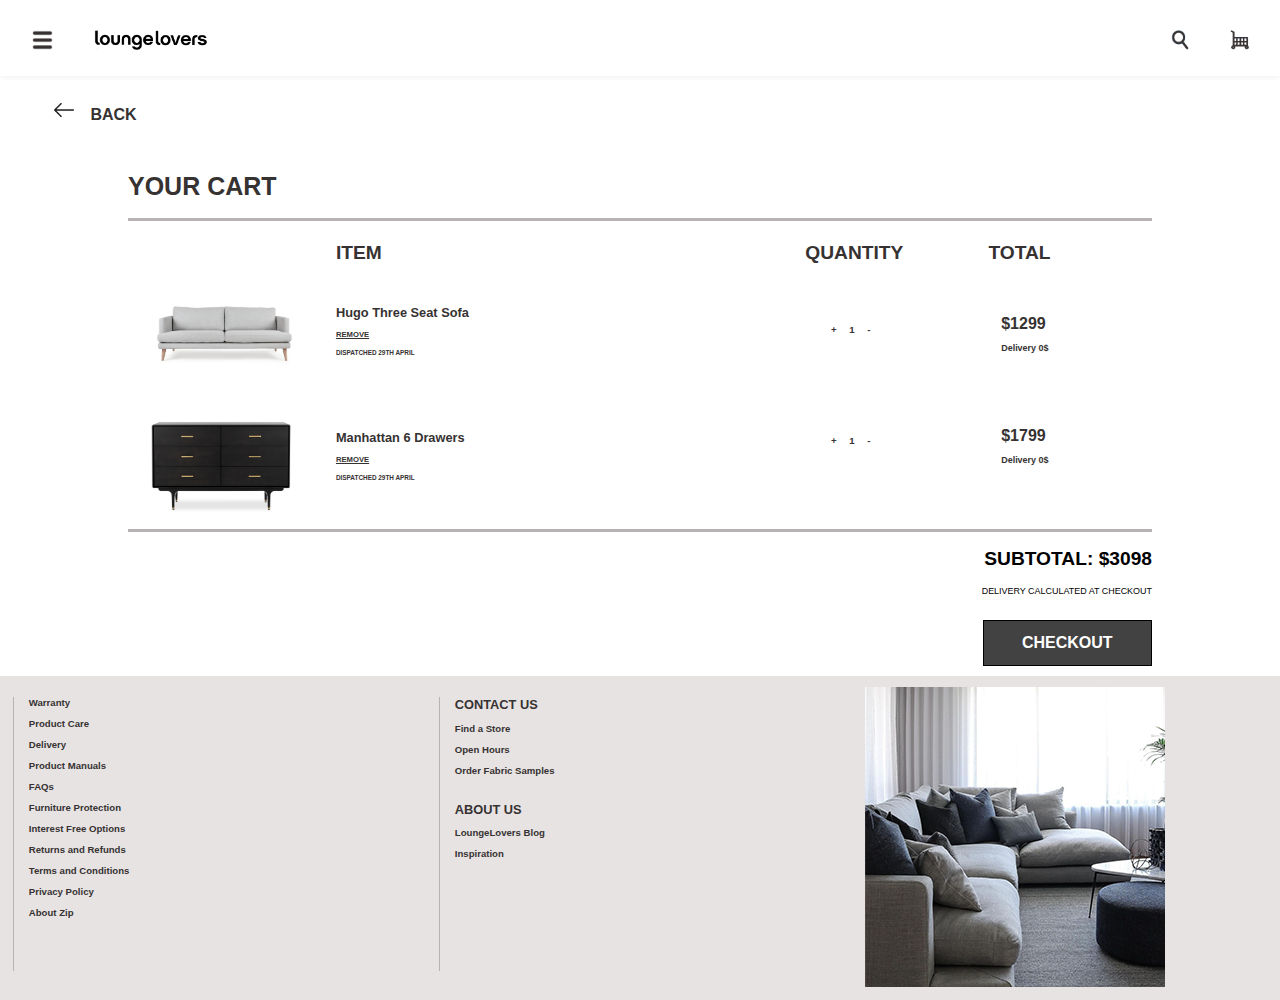
<file: checkout.html>
<!DOCTYPE html>
<html lang="en">
<head>
    <meta charset="UTF-8">
    <meta http-equiv="X-UA-Compatible" content="IE=edge">
    <meta name="viewport" content="width=device-width, initial-scale=1.0">
    <link rel="stylesheet" type="text/css" href="css/bodylayout.css">
    <link rel="stylesheet" type="text/css" href="css/buttons.css">
    <link rel="stylesheet" type="text/css" href="css/fonts.css">
    <link rel="stylesheet" type="text/css" href="css/navbarandfooter.css">
    <link rel="stylesheet" type="text/css" href="css/checkout.css">
    
    <title>loungelovers  checkout</title>
</head>
<body>
        <!--nav bar-->
        <nav class="navbar">
            <div class="navbar-container">
                <div class="hamburger-menu">
                    <button class="btn">
                        <img class= "icon-btn" src="sammy-assets/fixed-hamburger-menu.png" alt="menu">
                    </button>
                
                </div>
                <div class="logo">
                    <a href="index.html">
                    <button class="btn">
                        <img class= "icon-btn" src="Assets/logostraightcropped.png" alt="Lounge Lovers">
                    </button>
                    </a>
                </div>
                <div class = "nav-menu">
                </div>
                <div class="search-icon">
                    <button class="btn" type="submit">
                        <img class= "icon-btn" src="sammy-assets/fixed-search-icon.png" alt="search">
                    </button>
                </div>
                <div class="cart-icon" data-value="0">
                    <button class="btn cart-button">
                        <a href="checkout.html">
                        <img class="icon-btn" src="sammy-assets/fixed-cart-icon.png" alt="cart"></a>
                    </button>
                </div>
            </div>
        </nav>
    
<!-- previous page button -->
        <div class = "prev-page-btn">
            <button class="btn return-btn">
                <a href="product-list.html"> 
                    <img class= "icon-btn" src="Assets/arrow-icon.png" alt="arrow button">
                </a>
            </button>
            <button class = "btn bold text-btn back-page">
                <a href="product-list.html"> 
                    BACK
                </a>
            </button>
        </div>

        
  <!-- checkout header -->
  <div class="checkout-header">
    <h1 class="checkout-header-text">YOUR CART</h2>
    </div>

<!--cart-->
    <section class="cart-overview"> 
        <div class="cart-items-container">
                <div class="cart-images">
                    <img src="sammy-assets/productpage-hugo.png" alt="hugo-couch" class="hugo-img">
                    <img src ="sammy-assets/productpage-manhattanblack.png" alt="manhattandrawersblk" class="manhattan-img">
                </div>

                <div class="cart-text">
                    
                    <ul title="ITEM" class="cart-ul-1">
                        <h2 class="cart-header">ITEM</h2>
                        <li class="checkout-product-info">Hugo Three Seat Sofa</li>
                        <li class="remove-btn">REMOVE</li>
                        <li class="dispatch-text">DISPATCHED 29TH APRIL</li>
                        <li class="checkout-product-info manhattan manhattan-title">Manhattan 6 Drawers</li>
                        <li class="remove-btn">REMOVE</li>
                        <li class="dispatch-text">DISPATCHED 29TH APRIL</li>
                    </ul>
             
                    
                    <ul title="QUANTITY" class="cart-ul-2">
                        <h2 class="cart-header" >QUANTITY</h2>
                        <li class="checkout-product-quantity1">+ 1 -</li>
                        <li class="checkout-product-quantity2">+ 1 -</li>
                    </ul>
        
                    <ul title="TOTAL" class="cart-ul-3">
                        <h2 class="cart-header">TOTAL</h2>
                        <li class="checkout-product-price1">$1299</li>
                        <li class="checkout-delivery-price1">Delivery 0$</li>
                        <li class="checkout-product-price2">$1799</li>
                        <li class="checkout-delivery-price2">Delivery 0$</li>
                    </ul>
                </div>
        </div>
    </section>

<!--checkout total-->

    <section>
        <div class="checkout-total-container">
            <h2 class="checkout-subtotal-text">SUBTOTAL: $3098</h2>
            <h4 class="checkout-deliv-calc">DELIVERY CALCULATED AT CHECKOUT</h4>
            
<!--checkout button-->            

            <div class="button-container-checkout">
                <a href="checkout2.html"> <button class="checkout-button">CHECKOUT</button></a>
            </div>
        </div>
    </section>



       <!-- footer -->    
       <div class="footer">
        <div class="footer-container">
                <ul>
                    <li>Warranty</li>
                    <li>Product Care</li>
                    <li>Delivery</li>
                    <li>Product Manuals</li>
                    <li>FAQs</li>
                    <li>Furniture Protection</li>
                    <li>Interest Free Options</li>
                    <li>Returns and Refunds</li>
                    <li>Terms and Conditions</li>
                    <li>Privacy Policy</li>
                    <li>About Zip</li>
                </ul>
            

            <ul title="CONTACT US">
                <h2 class="footer-header">CONTACT US</h2>
                <li>Find a Store</li>
                <li>Open Hours</li>
                <li>Order Fabric Samples</li>
                
                <h2 class="footer-header2">ABOUT US</h2>
                <li>LoungeLovers Blog</li>
                <li>Inspiration</li>
            </ul>
            
            <div class="footer-banner-container">
            <img src="sammy-assets/footer-banner.png">
            </div>

            
            </div>
        </div>
</body>
</html>
</file>
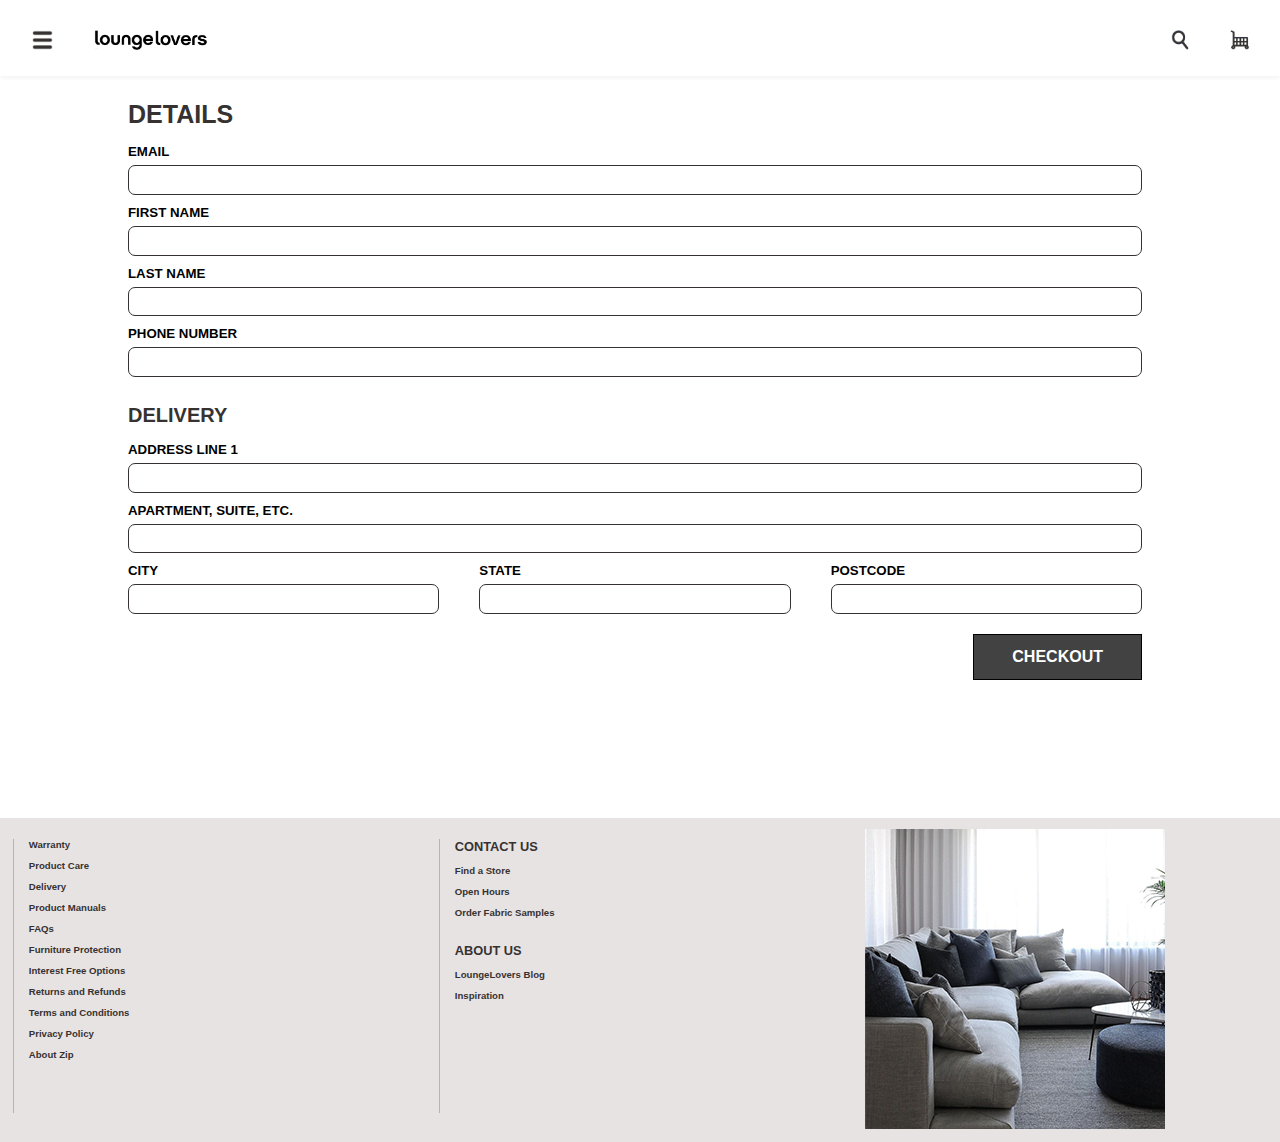
<file: checkout2.html>
<!DOCTYPE html>
<html lang="en">
<head>
    <meta charset="UTF-8">
    <meta http-equiv="X-UA-Compatible" content="IE=edge">
    <meta name="viewport" content="width=device-width, initial-scale=1.0">
    <link rel="stylesheet" type="text/css" href="css/bodylayout.css">
    <link rel="stylesheet" type="text/css" href="css/buttons.css">
    <link rel="stylesheet" type="text/css" href="css/fonts.css">
    <link rel="stylesheet" type="text/css" href="css/navbarandfooter.css">
    <link rel="stylesheet" type="text/css" href="css/checkout2.css">
   
    <title>loungelovers checkout 2</title>
</head>

<body>
    <!--nav bar-->
    <nav class="navbar">
        <div class="navbar-container">
            <div class="hamburger-menu">
                <button class="btn">
                    <img class= "icon-btn" src="sammy-assets/fixed-hamburger-menu.png" alt="menu">
                </button>
            
            </div>
            <div class="logo">
                <a href="index.html">
                <button class="btn">
                    <img class= "icon-btn" src="Assets/logostraightcropped.png" alt="Lounge Lovers">
                </button>
                </a>
            </div>
            <div class = "nav-menu">
            </div>
            <div class="search-icon">
                <button class="btn" type="submit">
                    <img class= "icon-btn" src="sammy-assets/fixed-search-icon.png" alt="search">
                </button>
            </div>
            <div class="cart-icon" data-value="0">
                <button class="btn cart-button">
                    <a href="checkout.html">
                    <img class="icon-btn" src="sammy-assets/fixed-cart-icon.png" alt="cart"></a>
                </button>
            </div>
        </div>
    </nav>

        <!--checkout input bars-->
        <div class="checkout-input-container1">
            
            <h1 class="checkout-header-text details-text">DETAILS</h1>
            <form class="checkout2-container" id="checkout2-form">
                <div class="email">
                    <h5 class="checkout2-text">EMAIL</h5>
                    <input type="text" id="email">
                </div>

                <div class="first-name">
                    <h5 class="checkout2-text">FIRST NAME</h5>
                    <input type="text" id="first-name">
                </div>

                <div class="last-name">
                    <h5 class="checkout2-text">LAST NAME</h5>
                    <input type="text" id="last-name">
                </div>

                <div class="phone">
                    <h5 class="checkout2-text">PHONE NUMBER</h5>
                    <input type="text" id="phone">
                </div>


                <h2 class="checkout-header-text2">DELIVERY</h1>
                
                <div class="address">
                    <h5 class="checkout2-text">ADDRESS LINE 1</h5>
                    <input type="text" id="address">
                </div>

                <div class="apartment">
                    <h5 class="checkout2-text">APARTMENT, SUITE, ETC.</h5>
                    <input type="text" id="apartment">
                </div>
            
            <!--city state and postcode input bars-->
              <div class="final-three-container">
                <div class="city">
                    <h5 class="checkout2-text">CITY</h5>
                    <input type="text" id="city">
                </div>

                <div class="state">
                    <h5 class="checkout2-text">STATE</h5>
                    <input type="text" id="state">
                </div>

                <div class="postcode">
                    <h5 class="checkout2-text">POSTCODE</h5>
                    <input type="text" id="postcode">
                </div>
            </div>

            </form>

            <!--checkout button-->
            <div class="checkout2-submit-btn">
                <a href="checkout3.html"> <button class="checkout-button">CHECKOUT</button></a>
            </div>
        </div>



</body>









    <div class="footer">
        <div class="footer-container">
                <ul>
                    <li>Warranty</li>
                    <li>Product Care</li>
                    <li>Delivery</li>
                    <li>Product Manuals</li>
                    <li>FAQs</li>
                    <li>Furniture Protection</li>
                    <li>Interest Free Options</li>
                    <li>Returns and Refunds</li>
                    <li>Terms and Conditions</li>
                    <li>Privacy Policy</li>
                    <li>About Zip</li>
                </ul>
            

            <ul title="CONTACT US">
                <h2 class="footer-header">CONTACT US</h2>
                <li>Find a Store</li>
                <li>Open Hours</li>
                <li>Order Fabric Samples</li>
                
                <h2 class="footer-header2">ABOUT US</h2>
                <li>LoungeLovers Blog</li>
                <li>Inspiration</li>
            </ul>
            
            <div class="footer-banner-container">
            <img src="sammy-assets/footer-banner.png">
            </div>

            
        </div>
        </div>
</file>
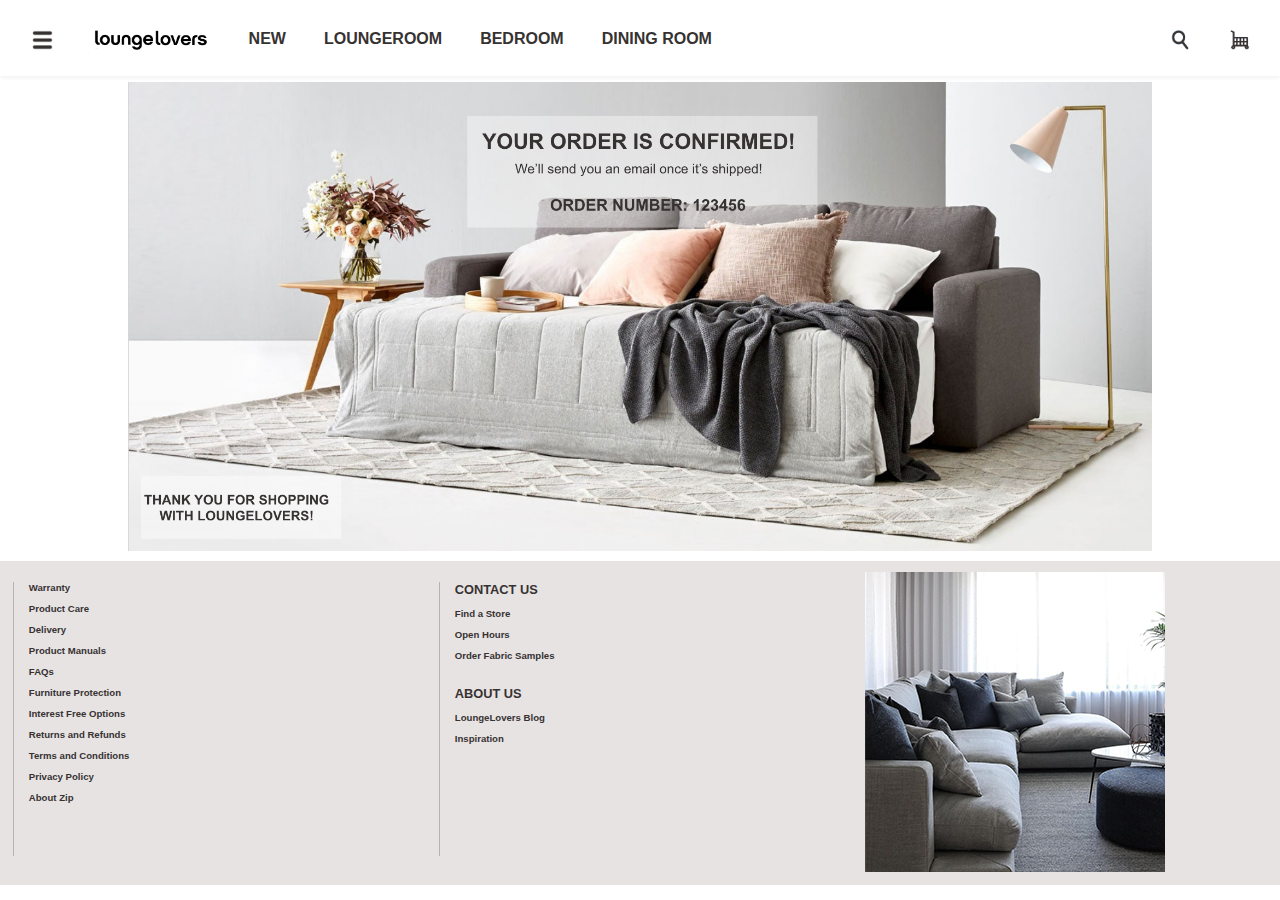
<file: checkout4.html>
<!DOCTYPE html>
<html lang="en">
<head>
    <meta charset="UTF-8">
    <meta http-equiv="X-UA-Compatible" content="IE=edge">
    <meta name="viewport" content="width=device-width, initial-scale=1.0">
    <link rel="stylesheet" type="text/css" href="css/bodylayout.css">
    <link rel="stylesheet" type="text/css" href="css/buttons.css">
    <link rel="stylesheet" type="text/css" href="css/fonts.css">
    <link rel="stylesheet" type="text/css" href="css/navbarandfooter.css">
    <link rel="stylesheet" type="text/css" href="css/checkout4.css">
    
   
    <title>loungelovers product list</title>
</head>
<body>
        <!--nav bar-->
        <nav class="navbar">
            <div class="navbar-container">
                <div class="hamburger-menu">
                    <button class="btn">
                        <img class= "icon-btn" src="sammy-assets/fixed-hamburger-menu.png" alt="menu">
                    </button>
            
                </div>
                <div class="logo">
                    <a href="index.html">
                    <button class="btn">
                        <img class= "icon-btn" src="Assets/logostraightcropped.png" alt="Lounge Lovers">
                    </button>
                    </a>
                </div>
                <div class = "nav-menu">
                    <div>
                        <a href="product-list.html">
                        <button class="btn nav-button bold text-btn" alt="NEW">
                            NEW
                        </button>
                    </a>
                    </div>
                    <div>
                        <button class="btn nav-button bold text-btn" alt="loungeroom">
                            LOUNGEROOM
                        </button>
                    </div>
                    <div>
                        <button class="btn nav-button bold text-btn" alt="bedroom">
                            BEDROOM
                        </button>
                    </div>
                    <div>
                        <button class="btn nav-button bold text-btn" alt="dining room">
                            DINING ROOM
                        </button>
                    </div>
                </div>
                <div class="search-icon">
                    <button class="btn" type="submit">
                        <img class= "icon-btn" src="sammy-assets/fixed-search-icon.png" alt="search">
                    </button>
                </div>
                <div class="cart-icon" data-value="0">
                    <button class="btn cart-button">
                        <a href="checkout.html"> 
                            <img class="icon-btn" src="sammy-assets/fixed-cart-icon.png" alt="cart">
                        </a>
                    </button>
                </div>
            </div>
        </nav>
    

<div class="main-product-list-page">

    <!-- checkout banner-->
    
    <div class="checkout-banner">
        <img class="checkout-banner"
        srcset="sammy-assets/checkout-banner-mobile.png 600w,
        sammy-assets/checkout-banner-complete.png 800w"
        sizes="(max-width: 600px) 480px, 800px"
        src="sammy-assets/checkout-banner-complete.png"
        alt="productlistbanner"> 
    </div>
    
<!--footer-->
    <div class="footer">
        <div class="footer-container">
                <ul>
                    <li>Warranty</li>
                    <li>Product Care</li>
                    <li>Delivery</li>
                    <li>Product Manuals</li>
                    <li>FAQs</li>
                    <li>Furniture Protection</li>
                    <li>Interest Free Options</li>
                    <li>Returns and Refunds</li>
                    <li>Terms and Conditions</li>
                    <li>Privacy Policy</li>
                    <li>About Zip</li>
                </ul>
            

            <ul title="CONTACT US">
                <h2 class="footer-header">CONTACT US</h2>
                <li>Find a Store</li>
                <li>Open Hours</li>
                <li>Order Fabric Samples</li>
                
                <h2 class="footer-header2">ABOUT US</h2>
                <li>LoungeLovers Blog</li>
                <li>Inspiration</li>
            </ul>
            
            <div class="footer-banner-container">
            <img src="sammy-assets/footer-banner.png">
            </div>

            
        </div>
        </div>
    </body>
    </html>
</file>
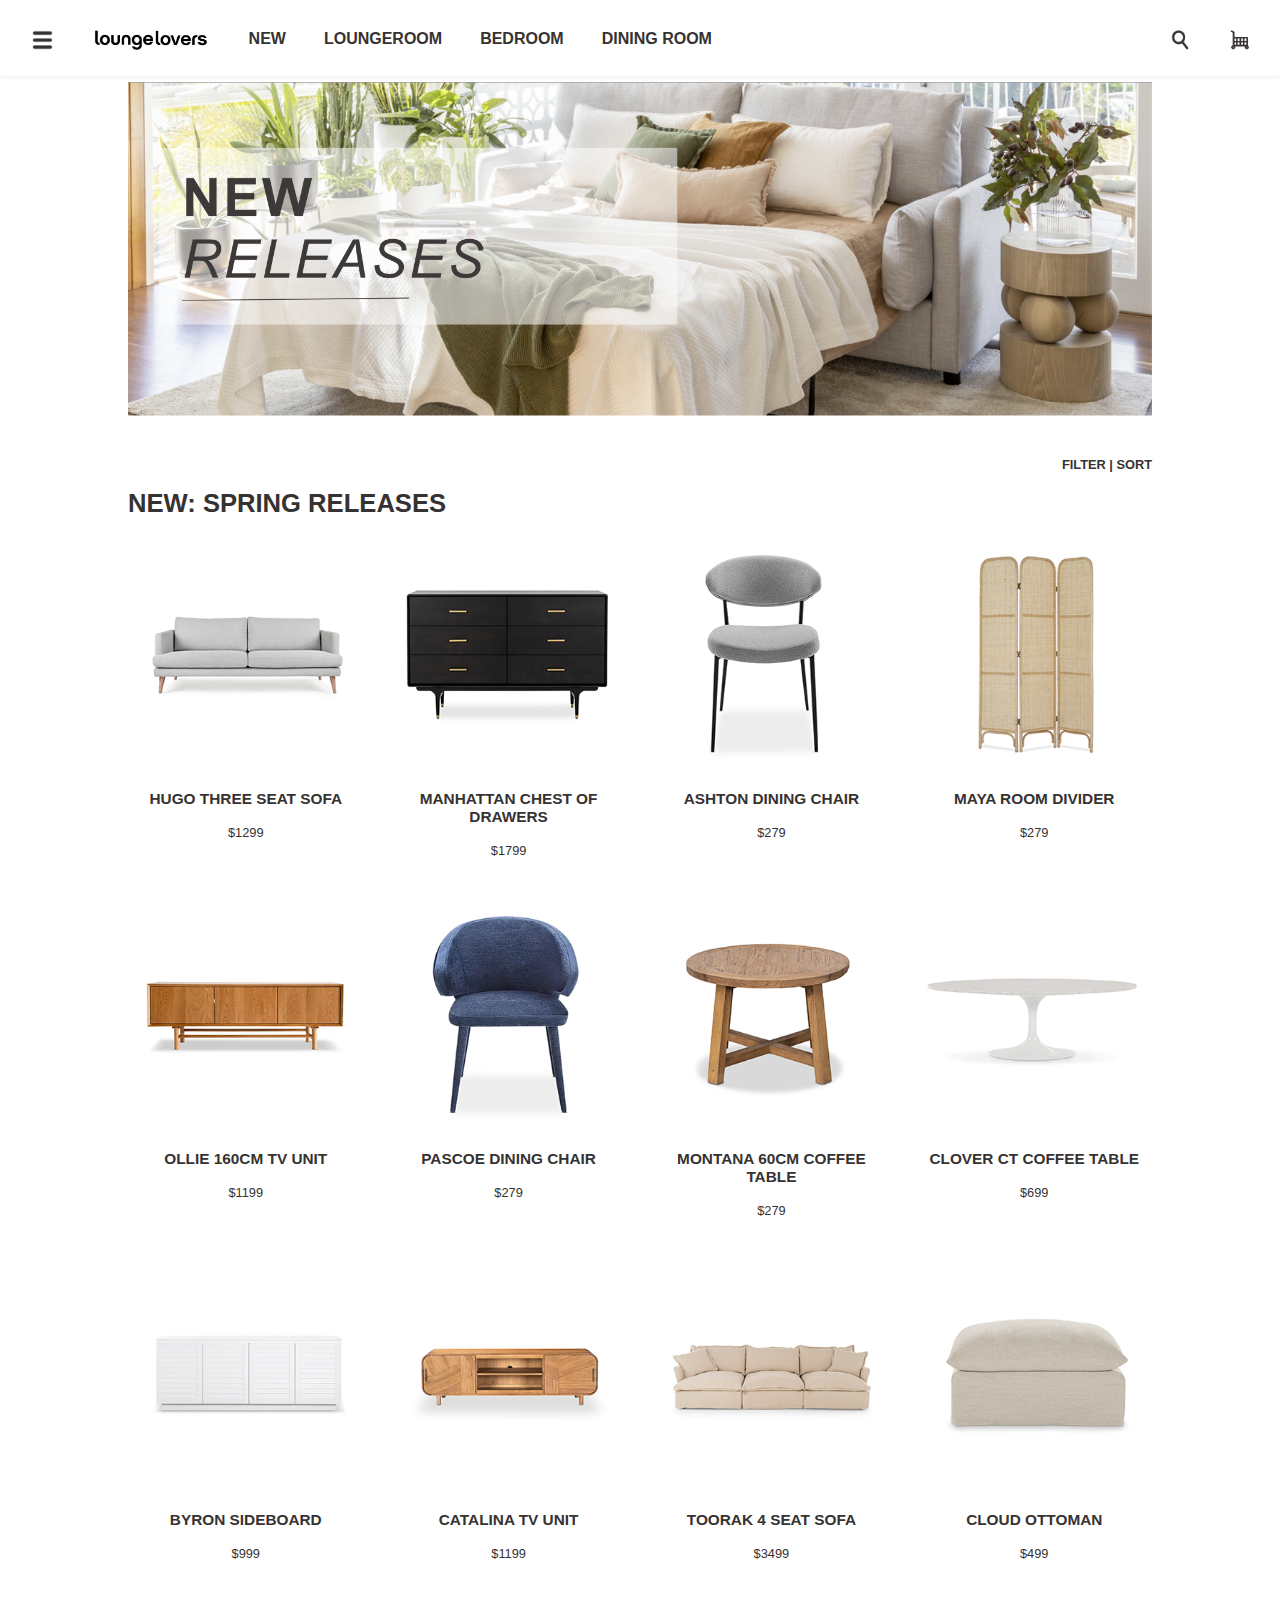
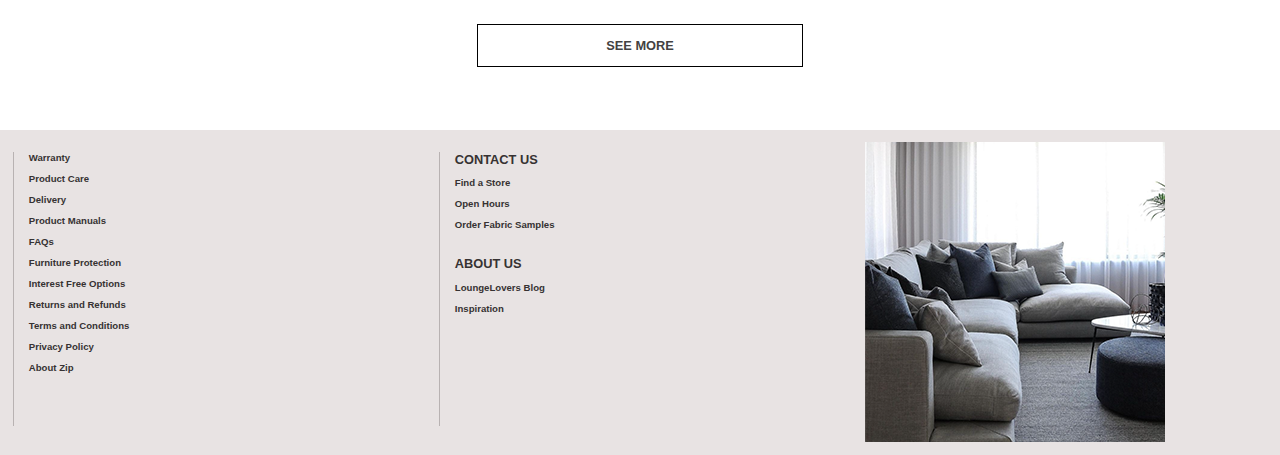
<file: product-list.html>
<!DOCTYPE html>
<html lang="en">
<head>
    <meta charset="UTF-8">
    <meta http-equiv="X-UA-Compatible" content="IE=edge">
    <meta name="viewport" content="width=device-width, initial-scale=1.0">
    <link rel="stylesheet" type="text/css" href="css/bodylayout.css">
    <link rel="stylesheet" type="text/css" href="css/buttons.css">
    <link rel="stylesheet" type="text/css" href="css/fonts.css">
    <link rel="stylesheet" type="text/css" href="css/navbarandfooter.css">
    <link rel="stylesheet" type="text/css" href="css/product-list.css">
    
   
    <title>loungelovers product list</title>
</head>
<body>
        <!--nav bar-->
        <nav class="navbar">
            <div class="navbar-container">
                <div class="hamburger-menu">
                    <button class="btn">
                        <img class= "icon-btn" src="sammy-assets/fixed-hamburger-menu.png" alt="menu">
                    </button>
                </div>

                <div class="logo">
                    <a href="index.html">
                    <button class="btn">
                        <img class= "icon-btn" src="Assets/logostraightcropped.png" alt="Lounge Lovers">
                    </button>
                    </a>
                </div>
                <div class = "nav-menu">
                    <div>
                        <a href="product-list.html">
                        <button class="btn nav-button bold text-btn" alt="NEW">
                            NEW
                        </button>
                    </a>
                    </div>
                    <div>
                        <button class="btn nav-button bold text-btn" alt="loungeroom">
                            LOUNGEROOM
                        </button>
                    </div>
                    <div>
                        <button class="btn nav-button bold text-btn" alt="bedroom">
                            BEDROOM
                        </button>
                    </div>
                    <div>
                        <button class="btn nav-button bold text-btn" alt="dining room">
                            DINING ROOM
                        </button>
                    </div>
                </div>
                <div class="search-icon">
                    <button class="btn" type="submit">
                        <img class= "icon-btn" src="sammy-assets/fixed-search-icon.png" alt="search">
                    </button>
                </div>
                <div class="cart-icon" data-value="0">
                    <button class="btn cart-button">
                        <a href="checkout.html"> 
                            <img class="icon-btn" src="sammy-assets/fixed-cart-icon.png" alt="cart">
                        </a>
                    </button>
                </div>
            </div>
        </nav>
    
<div class="main-product-list-page">

    <!-- product list banner-->
    <div class="product-list-banner">
        <img class="product-list-banner"
        srcset="sammy-assets/product-list-banner-with-text-mobile.png 600w,
        sammy-assets/product-list-banner-with-text.png 800w"
        sizes="(max-width: 600px) 480px, 800px"
        src="sammy-assets/newreleases-banner.png"
        alt="productlistbanner"> 
    </div>
  <!--product list header -->
    <div class="product-list-header">
        <h2 class="sort-filter">FILTER | SORT</h2>
        <h1 class="product-list-header-text">NEW: SPRING RELEASES</h1>
        
    </div>


    <!-- product list, all individual products-->
<div class="product-list">
    
    
    <div class="product-list-products">
        <a href="product-page.html">
            <div class="product-list-item"> 
                <div class="product-list-image">
                    <img src="sammy-assets/productlist-hugo.png" alt="product1">
                </div>

                <div class="product-info">
                    <h3 class="product-title" class="product-title">HUGO THREE SEAT SOFA</h3>
                    <h4 class="product-list-price">$1299</h4>
                </div>
            </div> 
        </a>
    </div>                                                                              
    
        
    <div class="product-list-products">
        <a href="product-page2.html">
            <div class="product-list-item"> 
                <div class="product-list-image">
            <img src="sammy-assets/productlist-manhattan.png" alt="product2">
                </div>

                <div class="product-info">
                    <h3 class="product-title" class="product-title">MANHATTAN CHEST OF DRAWERS</h3>
                    <h4 class="product-list-price">$1799</h4>
                </div>
            </div> 
        </a>
    </div>   
    
    <div class="product-list-products">
        <a href="product-page.html">
            <div class="product-list-item"> 
                <div class="product-list-image">
                    <img src="sammy-assets/productlist-ashton.png" alt="product3">
                </div>

                <div class="product-info">
                    <h3 class="product-title" class="product-title">ASHTON DINING CHAIR</h3>
                    <h4 class="product-list-price">$279</h4>
                </div>
            </div> 
        </a>
    </div>   

    <div class="product-list-products">
        <a href="product-page.html">
            <div class="product-list-item"> 
                <div class="product-list-image">
                    <img src="sammy-assets/productlist-maya.png" alt="product4">
                </div>

                <div class="product-info">
                    <h3 class="product-title" class="product-title">MAYA ROOM DIVIDER</h3>

                    <h4 class="product-list-price">$279</h4>
                </div>
            </div>
        </a>   
    </div>  

    <div class="product-list-products">
        <a href="product-page.html">
            <div class="product-list-item"> 
                <div class="product-list-image">
                    <img src="sammy-assets/productlist-ollie.png" alt="product5">
                </div>

                <div class="product-info">
                    <h3 class="product-title" class="product-title">OLLIE 160CM TV UNIT</h3>
                    <h4 class="product-list-price">$1199</h4>
                </div>
            </div>
        </a>   
    </div>  

    <div class="product-list-products">
        <a href="product-page.html">
            <div class="product-list-item">    
                <div class="product-list-image"> 
                    <img src="sammy-assets/productlist-pascoe.png" alt="product6">
                </div> 

                <div class="product-info">
                    <h3 class="product-title" class="product-title"> PASCOE DINING CHAIR</h3>
                    <h4 class="product-list-price">$279</h4>
                </div>
            </div> 
        </a>
    </div>


    <div class="product-list-products">
        <a href="product-page.html">
            <div class="product-list-item">    
                <div class="product-list-image"> 
                    <img src="sammy-assets/productlist-montana.png" alt="product7">
                </div> 

                <div class="product-info">
                    <h3 class="product-title"> MONTANA 60CM COFFEE TABLE</h3>
                    <h4 class="product-list-price">$279</h4>
                </div>
            </div> 
        </a>
    </div>


    <div class="product-list-products">
        <a href="product-page.html">
            <div class="product-list-item">    
                <div class="product-list-image"> 
                    <img src="sammy-assets/productlist-clover.png" alt="product8">
                </div> 

                <div class="product-info">
                    <h3 class="product-title"> CLOVER CT COFFEE TABLE</h3>
                    <h4 class="product-list-price">$699</h4>
                </div>
            </div> 
        </a>
    </div>


    <div class="product-list-products">
        <a href="product-page.html">
            <div class="product-list-item">    
                <div class="product-list-image"> 
                    <img src="sammy-assets/productlist-byron.png" alt="product9">
                </div> 

                <div class="product-info">
                    <h3 class="product-title"> BYRON SIDEBOARD </h3>
                    <h4 class="product-list-price">$999</h4>
                </div>
            </div> 
        </a>
    </div>

    <div class="product-list-products">
        <a href="product-page.html">
            <div class="product-list-item">    
                <div class="product-list-image"> 
                    <img src="sammy-assets/productlist-catalina.png" alt="product10">
                </div> 

                <div class="product-info">
                    <h3 class="product-title"> CATALINA TV UNIT</h3>
                    <h4 class="product-list-price">$1199</h4>
                </div>
            </div> 
        </a>
    </div>

    <div class="product-list-products">
        <a href="product-page.html">
            <div class="product-list-item">    
                <div class="product-list-image"> 
                    <img src="sammy-assets/productlist-toorak.png" alt="product11">
                </div> 

                <div class="product-info">
                    <h3 class="product-title"> TOORAK 4 SEAT SOFA</h3>
                    <h4 class="product-list-price">$3499</h4>
                </div>
            </div> 
        </a>
    </div>

    <div class="product-list-products">
        <a href="product-page.html">
            <div class="product-list-item">    
                <div class="product-list-image"> 
                    <img src="sammy-assets/productlist-cloud.png" alt="product12">
                </div> 

                <div class="product-info">
                    <h3 class="product-title"> CLOUD OTTOMAN</h3>
                    <h4 class="product-list-price">$499</h4>
                </div>
            </div> 
        </a>
    </div>

</div>

    <!--see more button-->
        <div class="button-container">
             <button class="button-main"> SEE MORE </button>
        </div>    

    
        <!-- footer -->    
        <div class="footer">
            <div class="footer-container">
                    <ul>
                        <li>Warranty</li>
                        <li>Product Care</li>
                        <li>Delivery</li>
                        <li>Product Manuals</li>
                        <li>FAQs</li>
                        <li>Furniture Protection</li>
                        <li>Interest Free Options</li>
                        <li>Returns and Refunds</li>
                        <li>Terms and Conditions</li>
                        <li>Privacy Policy</li>
                        <li>About Zip</li>
                    </ul>
                

                <ul title="CONTACT US">
                    <h2 class="footer-header">CONTACT US</h2>
                    <li>Find a Store</li>
                    <li>Open Hours</li>
                    <li>Order Fabric Samples</li>
                    
                    <h2 class="footer-header2">ABOUT US</h2>
                    <li>LoungeLovers Blog</li>
                    <li>Inspiration</li>
                </ul>

                <div class="footer-banner-container">
                <img src="sammy-assets/footer-banner.png">
                </div>
        </div>
</body>
</html>
</file>
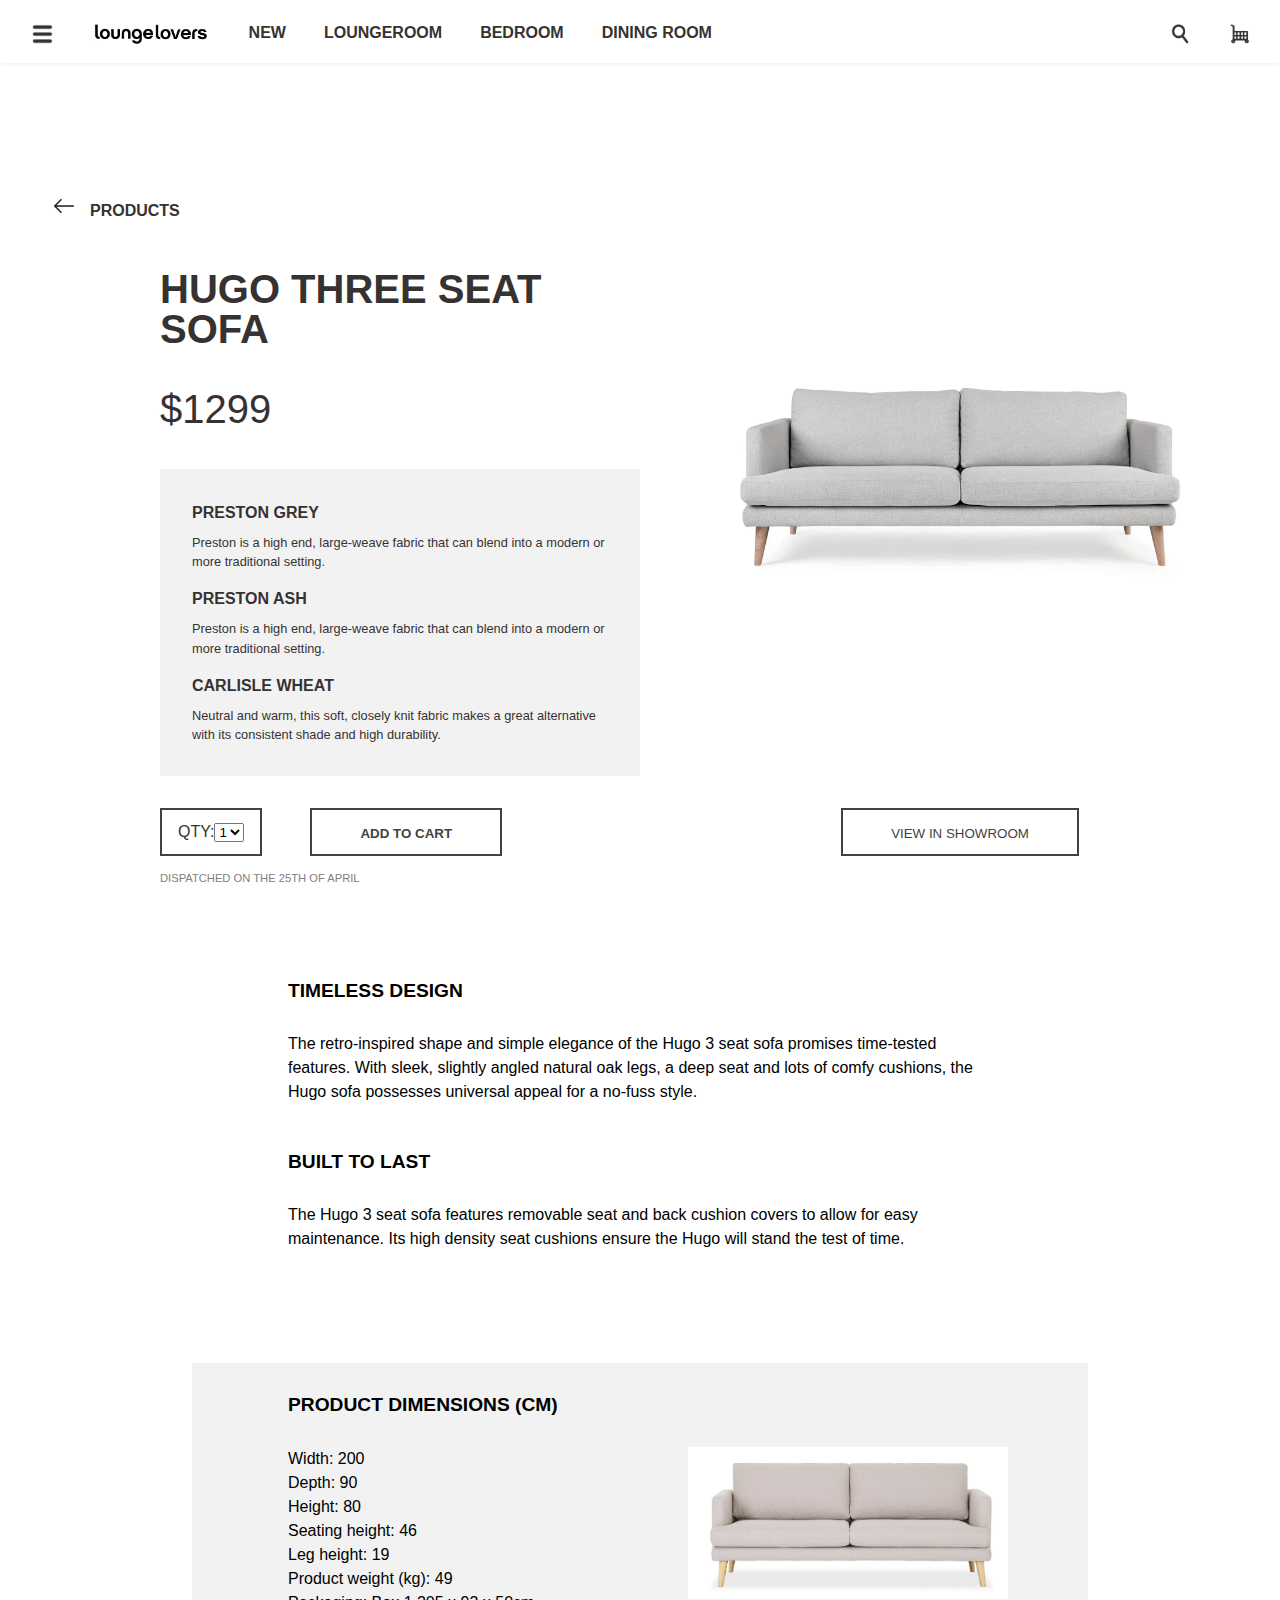
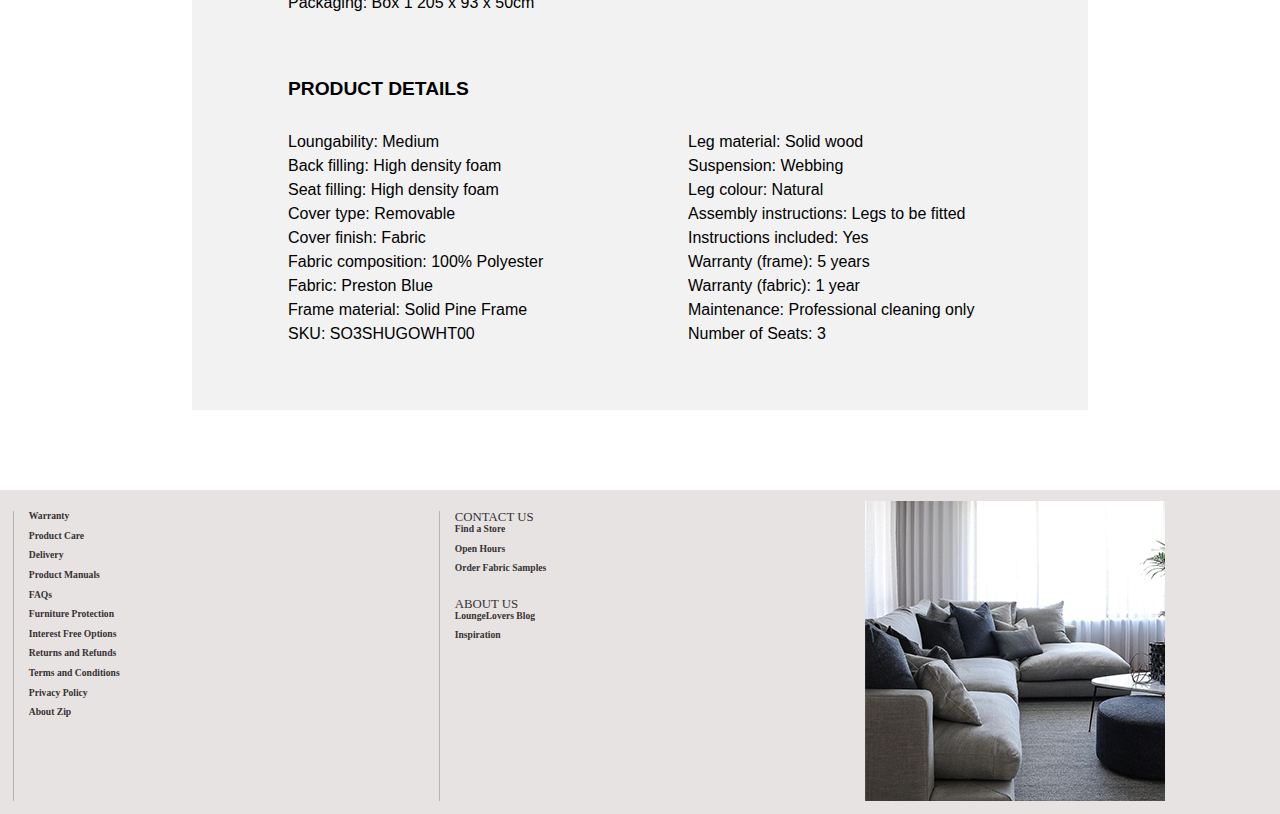
<file: product-page.html>
<!DOCTYPE html>
<html lang="en">
<head>
    <meta charset="UTF-8">
    <meta http-equiv="X-UA-Compatible" content="IE=edge">
    <meta name="viewport" content = "width=device-width, initial-scale=1.0">
    <script src="productpage.js"></script>
    <link rel="stylesheet" type="text/css" href="css/product-page.css">
    <link rel="stylesheet" type="text/css" href="css/fonts.css">
    <link rel="stylesheet" type="text/css" href="css/buttons.css">
    <link rel="stylesheet" type="text/css" href="css/bodylayout.css">
    <link rel="stylesheet" type="text/css" href="css/navbarandfooter.css">
    <link rel="stylesheet" href="css/reset.css">
    <title>loungelovers  product page</title>
</head>
<body>
        <!--nav bar-->
        <nav class="navbar">
            <div class="navbar-container">
                <div class="hamburger-menu">
                    <button class="btn">
                        <img class= "icon-btn" src="sammy-assets/fixed-hamburger-menu.png" alt="menu">
                    </button>
            
                </div>
                <div class="logo">
                    <a href="index.html">
                    <button class="btn">
                        <img class= "icon-btn" src="Assets/logostraightcropped.png" alt="Lounge Lovers">
                    </button>
                    </a>
                </div>
                <div class = "nav-menu">
                    <div>
                        <a href="product-list.html">
                        <button class="btn nav-button bold text-btn" alt="NEW">
                            NEW
                        </button>
                    </a>
                    </div>
                    <div>
                        <button class="btn nav-button bold text-btn" alt="loungeroom">
                            LOUNGEROOM
                        </button>
                    </div>
                    <div>
                        <button class="btn nav-button bold text-btn" alt="bedroom">
                            BEDROOM
                        </button>
                    </div>
                    <div>
                        <button class="btn nav-button bold text-btn" alt="dining room">
                            DINING ROOM
                        </button>
                    </div>
                </div>
                <div class="search-icon">
                    <button class="btn" type="submit">
                        <img class= "icon-btn" src="sammy-assets/fixed-search-icon.png" alt="search">
                    </button>
                </div>
                <div class="cart-icon" data-value="0">
                    <button class="btn cart-button">
                        <a href="checkout.html"> 
                            <img class="icon-btn" src="sammy-assets/fixed-cart-icon.png" alt="cart">
                        </a>
                    </button>
                </div>
            </div>
        </nav>
    
        
        <!--rest of the page-->
        <div class = "page"> <!--ensures the rest of page is visible under nav bar-->
            <div class = "prev-page-btn">
                <button class="btn return-btn">
                    <a href="product-list.html"> 
                        <img class= "icon-btn" src="Assets/arrow-icon.png" alt="arrow button">
                    </a>
                </button>
                <button class = "btn bold text-btn back-page">
                    <a href="product-list.html"> 
                        PRODUCTS
                    </a>
                </button>
            </div>
            <div class="product grid"> <!--product image and purchase info laid out in 2 column grid structure-->
                <div class = "product-info column-aligned">
                    <h2 class = "item-name bold heading-font">HUGO THREE SEAT SOFA</h2>
                    <h3 class = "subtitle-font">$1299</h3>
                    <div class = "product-options body-text">
                        <div>
                            <p class = "bold text-btn">
                                PRESTON GREY</p>
                            <p class = "option-description">
                                Preston is a high end, large-weave fabric that can blend into a modern or more traditional setting.
                            </p>
                        </div>
                        <div>
                            <p class = "bold text-btn">PRESTON ASH</p>
                            <p class = "option-description">
                                Preston is a high end, large-weave fabric that can blend into a modern or more traditional setting.
                            </p>

                        </div>
                        <div>
                            <p class = "bold text-btn">CARLISLE WHEAT</p>
                            <p class = "option-description">
                                Neutral and warm, this soft, closely knit fabric makes a great alternative with its consistent shade and high durability.
                            </p>

                        </div>
                    </div>
                </div>
                <div class = "product-image column-centre"> <!--product image with grid structure-->
                    <img class = "product-photo" src="Assets/hugo-3-seater-sofa-preston-grey-wood-legs-designer-skandi-retro-front_1_jpg.webp" alt="HUGO 3-SEAT SOFA in PRESTON GREY">
                </div>
                <div class = "column-aligned">
                    <div class = "cart-info">
                        <div class="btn quantity-picker">
                            <label for = "quantity" class = "btn quantity body-text">QTY:</label>
                            <select id = "quantity" name = "quantity">
                                <option value="1">1</option>
                                <option value="2">2</option>
                                <option value="3">3</option>
                                <option value="4">4</option>
                            </select>
                        </div>
                        <div>
                            <button onclick="addToCart()" class = "btn bold button-secondary">
                                ADD TO CART
                            </button>
                        </div>
                    </div>
                    <div class = "fine-text">
                        DISPATCHED ON THE 25TH OF APRIL
                    </div>
                </div>
                <div class = "column-centre">
                    <button class = "btn button-secondary">
                        VIEW IN SHOWROOM
                    </button>
                </div>
            </div>
            <div class = "product-description">
                <p class = "bold item-subtitle">
                    TIMELESS DESIGN
                </p>
                <p class = "description body-text">
                The retro-inspired shape and simple elegance of the Hugo 3 seat sofa promises time-tested features. With sleek, slightly angled natural oak legs, a deep seat and lots of comfy cushions, the Hugo sofa possesses universal appeal for a no-fuss style.
                </p>
                <p class = "bold item-subtitle">
                    BUILT TO LAST
                </p>
                <p class = "description body-text">
                The Hugo 3 seat sofa features removable seat and back cushion covers to allow for easy maintenance. Its high density seat cushions ensure the Hugo will stand the test of time.
            </div>
            <div class = "product-information">
                <p class = "bold item-subtitle">
                    PRODUCT DIMENSIONS (CM)
                </p>
                <div class = "grid"> 
                    <ul class="body-text list-info r">
                        <li>Width: 200</li>
                        <li>Depth: 90</li>
                        <li>Height: 80</li>
                        <li>Seating height: 46</li>
                        <li>Leg height: 19</li>
                        <li>Product weight (kg): 49</li>
                        <li>Packaging: Box 1 205 x 93 x 50cm</li>
                    </ul>
                    <div>
                        <img class = "dimension-image" src="sammy-assets/productpage-hugocream.png" alt="HUGO 3-SEAT SOFA in CARLISLE WHEAT">
                    </div>
                </div>
                <p class = "bold item-subtitle">
                    PRODUCT DETAILS
                </p>
                <div class = "grid">
                    <ul class="body-text list-info">
                        <li>Loungability: Medium</li>
                        <li>Back filling: High density foam</li>
                        <li>Seat filling: High density foam</li>
                        <li>Cover type: Removable</li>
                        <li>Cover finish: Fabric</li>
                        <li>Fabric composition: 100% Polyester</li>
                        <li>Fabric: Preston Blue</li>
                        <li>Frame material: Solid Pine Frame</li>
                        <li>SKU: SO3SHUGOWHT00</li>
                    </ul>
                    <ul class="body-text list-info">
                        <li>Leg material: Solid wood</li>
                        <li>Suspension: Webbing</li>
                        <li>Leg colour: Natural</li>
                        <li>Assembly instructions: Legs to be fitted</li>
                        <li>Instructions included: Yes</li>
                        <li>Warranty (frame): 5 years</li>
                        <li>Warranty (fabric): 1 year</li>
                        <li>Maintenance: Professional cleaning only</li>
                        <li>Number of Seats: 3</li>
                    </ul>
                </div>
            </div>
       

 <!-- footer -->    
 <div class="footer">
    <div class="footer-container">
            <ul>
                <li>Warranty</li>
                <li>Product Care</li>
                <li>Delivery</li>
                <li>Product Manuals</li>
                <li>FAQs</li>
                <li>Furniture Protection</li>
                <li>Interest Free Options</li>
                <li>Returns and Refunds</li>
                <li>Terms and Conditions</li>
                <li>Privacy Policy</li>
                <li>About Zip</li>
            </ul>
        

        <ul title="CONTACT US">
            <h2 class="footer-header">CONTACT US</h2>
            <li>Find a Store</li>
            <li>Open Hours</li>
            <li>Order Fabric Samples</li>
            
            <h2 class="footer-header2">ABOUT US</h2>
            <li>LoungeLovers Blog</li>
            <li>Inspiration</li>
        </ul>

        <div class="footer-banner-container">
        <img src="sammy-assets/footer-banner.png">
        </div>
</div>
</body>
</html>
</file>
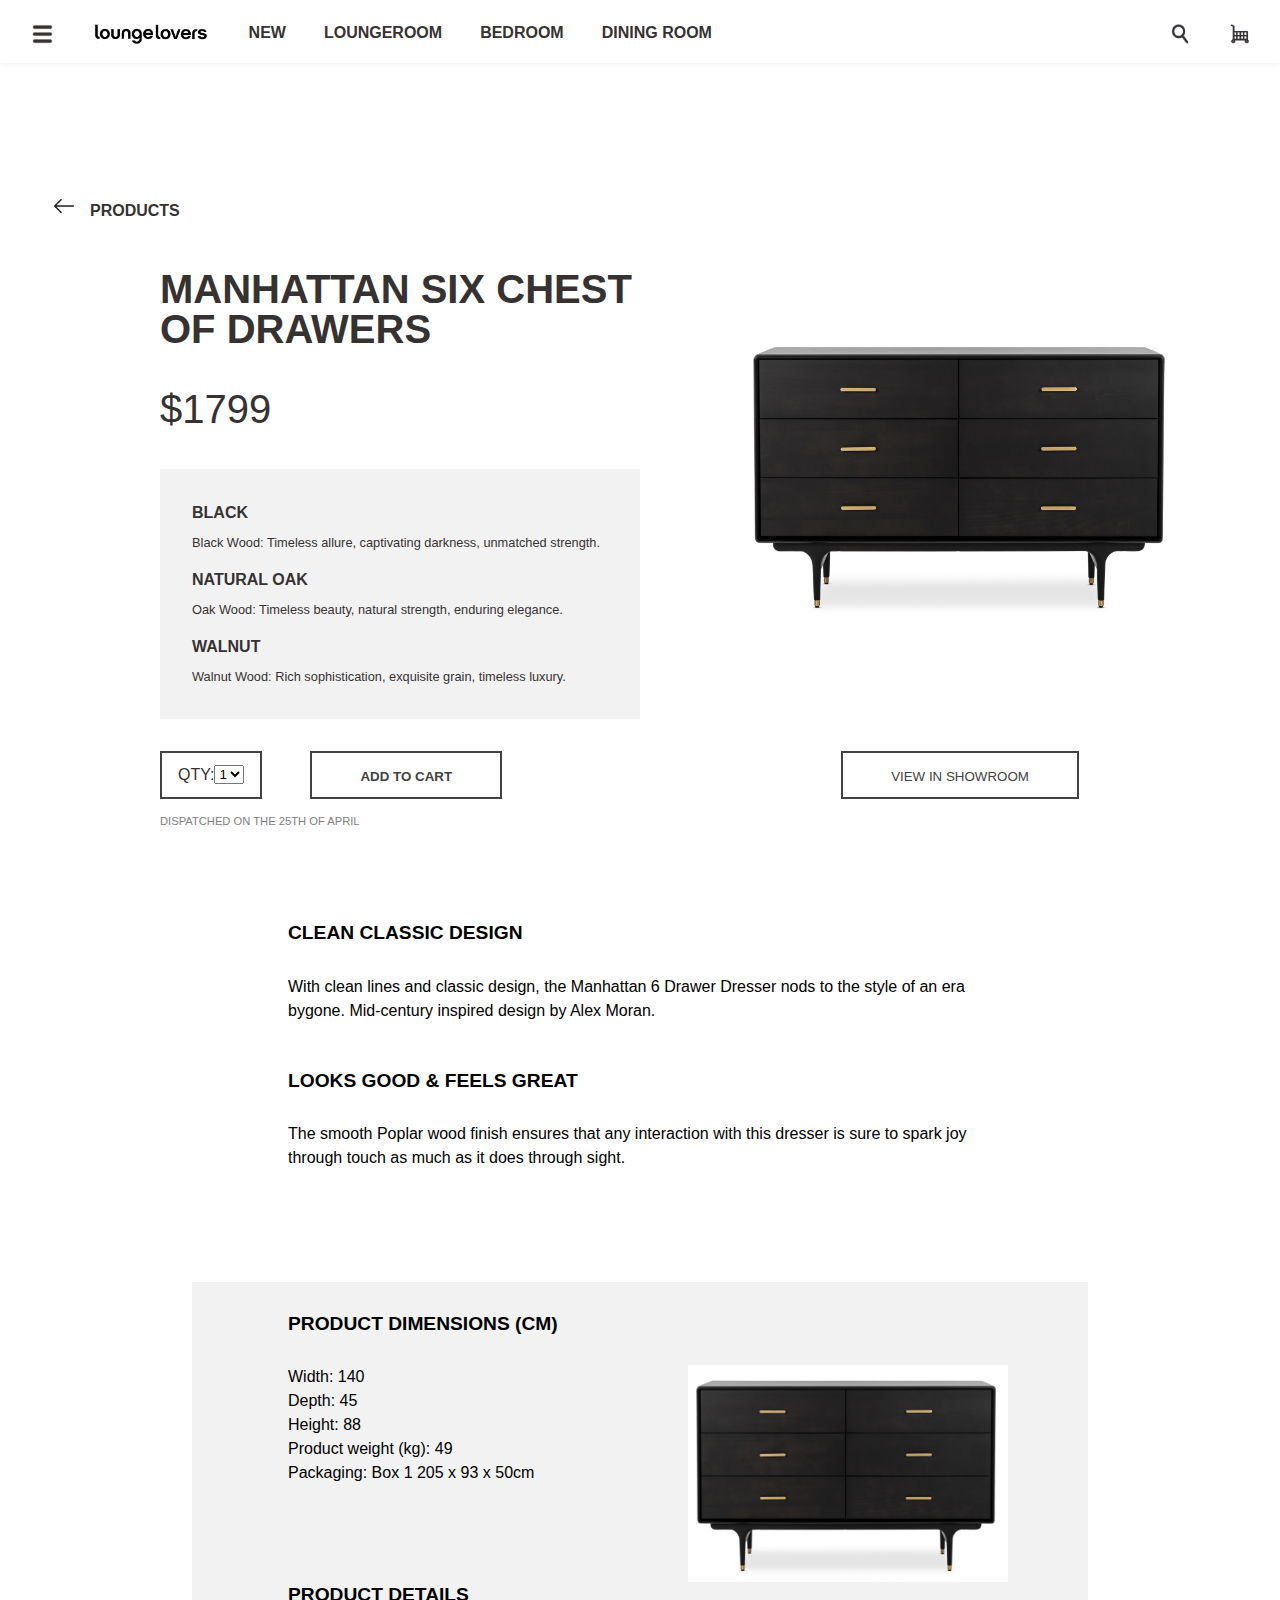
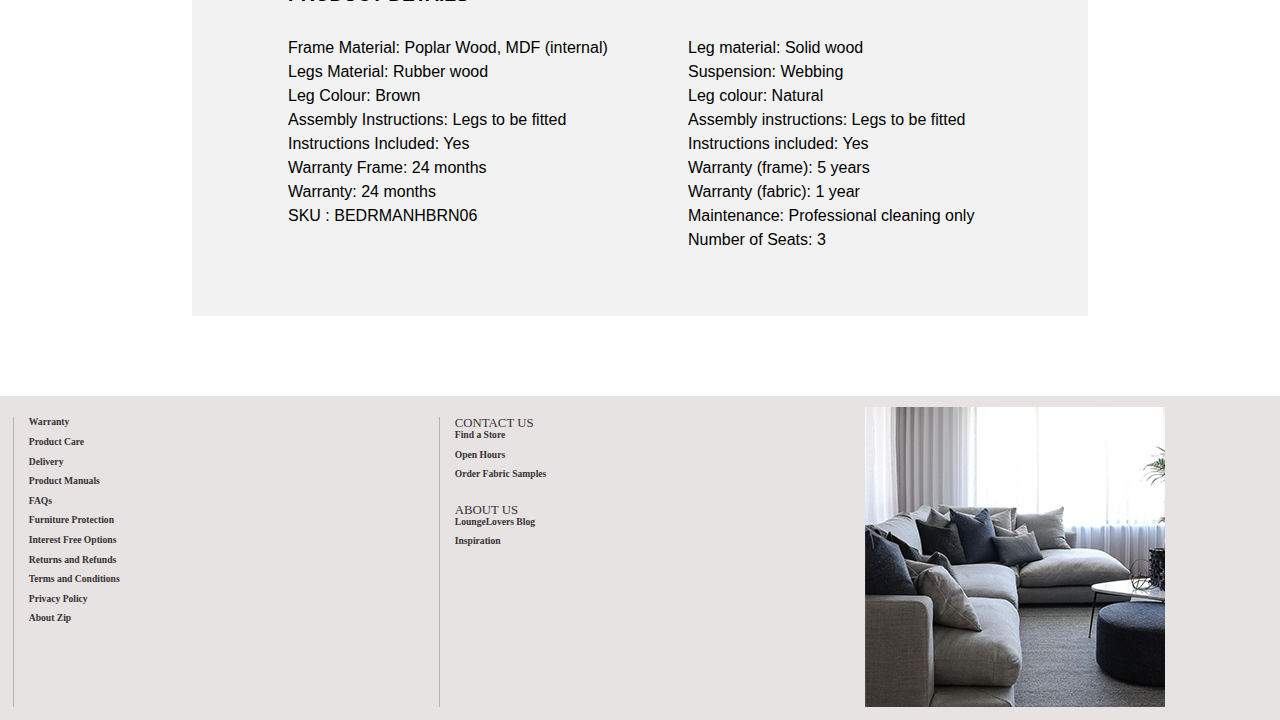
<file: product-page2.html>
<!DOCTYPE html>
<html lang="en">
<head>
    <meta charset="UTF-8">
    <meta http-equiv="X-UA-Compatible" content="IE=edge">
    <meta name="viewport" content = "width=device-width, initial-scale=1.0">
    <script src="productpage.js"></script>
    <link rel="stylesheet" type="text/css" href="css/product-page.css">
    <link rel="stylesheet" type="text/css" href="css/fonts.css">
    <link rel="stylesheet" type="text/css" href="css/buttons.css">
    <link rel="stylesheet" type="text/css" href="css/bodylayout.css">
    <link rel="stylesheet" type="text/css" href="css/navbarandfooter.css">
    <link rel="stylesheet" href="css/reset.css">
    <title>loungelovers  product page</title>
</head>
<body>
        <!--nav bar-->
        <nav class="navbar">
            <div class="navbar-container">
                <div class="hamburger-menu">
                    <button class="btn">
                        <img class= "icon-btn" src="sammy-assets/fixed-hamburger-menu.png" alt="menu">
                    </button>
            
                </div>
                <div class="logo">
                    <a href="index.html">
                    <button class="btn">
                        <img class= "icon-btn" src="Assets/logostraightcropped.png" alt="Lounge Lovers">
                    </button>
                    </a>
                </div>
                <div class = "nav-menu">
                    <div>
                        <a href="product-list.html">
                        <button class="btn nav-button bold text-btn" alt="NEW">
                            NEW
                        </button>
                    </a>
                    </div>
                    <div>
                        <button class="btn nav-button bold text-btn" alt="loungeroom">
                            LOUNGEROOM
                        </button>
                    </div>
                    <div>
                        <button class="btn nav-button bold text-btn" alt="bedroom">
                            BEDROOM
                        </button>
                    </div>
                    <div>
                        <button class="btn nav-button bold text-btn" alt="dining room">
                            DINING ROOM
                        </button>
                    </div>
                </div>
                <div class="search-icon">
                    <button class="btn" type="submit">
                        <img class= "icon-btn" src="sammy-assets/fixed-search-icon.png" alt="search">
                    </button>
                </div>
                <div class="cart-icon" data-value="0">
                    <button class="btn cart-button">
                        <a href="checkout.html"> 
                            <img class="icon-btn" src="sammy-assets/fixed-cart-icon.png" alt="cart">
                        </a>
                    </button>
                </div>
            </div>
        </nav>
    
        
        <!--rest of the page-->
        <div class = "page"> <!--ensures the rest of page is visible under nav bar-->
            <div class = "prev-page-btn">
                <button class="btn return-btn">
                    <a href="product-list.html"> 
                        <img class= "icon-btn" src="Assets/arrow-icon.png" alt="arrow button">
                    </a>
                </button>
                <button class = "btn bold text-btn back-page">
                    <a href="product-list.html"> 
                        PRODUCTS
                    </a>
                </button>
            </div>
            <div class="product grid"> <!--product image and purchase info laid out in 2 column grid structure-->
                <div class = "product-info column-aligned">
                    <h2 class = "item-name bold heading-font">MANHATTAN SIX CHEST OF DRAWERS</h2>
                    <h3 class = "subtitle-font">$1799</h3>
                    <div class = "product-options body-text">
                        <div>
                            <p class = "bold text-btn">
                                BLACK</p>
                            <p class = "option-description">
                                Black Wood: Timeless allure, captivating darkness, unmatched strength.
                            </p>
                        </div>
                        <div>
                            <p class = "bold text-btn">NATURAL OAK</p>
                            <p class = "option-description">
                                Oak Wood: Timeless beauty, natural strength, enduring elegance.
                            </p>

                        </div>
                        <div>
                            <p class = "bold text-btn">WALNUT</p>
                            <p class = "option-description">
                                Walnut Wood: Rich sophistication, exquisite grain, timeless luxury.
                            </p>

                        </div>
                    </div>
                </div>
                <div class = "product-image column-centre"> <!--product image with grid structure-->
                    <img class = "product-photo" src="Assets/lounge-lovers-manhattan-black-chest-of-6-drawers-front_1_1.jpeg" alt="Manhattan six chest of drawers">
                </div>
                <div class = "column-aligned">
                    <div class = "cart-info">
                        <div class="btn quantity-picker">
                            <label for = "quantity" class = "btn quantity body-text">QTY:</label>
                            <select id = "quantity" name = "quantity">
                                <option value="1">1</option>
                                <option value="2">2</option>
                                <option value="3">3</option>
                                <option value="4">4</option>
                            </select>
                        </div>
                        <div>
                            <button onclick="addToCart()" class = "btn bold button-secondary">
                                ADD TO CART
                            </button>
                        </div>
                    </div>
                    <div class = "fine-text">
                        DISPATCHED ON THE 25TH OF APRIL
                    </div>
                </div>
                <div class = "column-centre">
                    <button class = "btn button-secondary">
                        VIEW IN SHOWROOM
                    </button>
                </div>
            </div>
            <div class = "product-description">
                <p class = "bold item-subtitle">
                    CLEAN CLASSIC DESIGN
                </p>
                <p class = "description body-text">
                    With clean lines and classic design, the Manhattan 6 Drawer Dresser nods to the style of an era bygone. 
                    Mid-century inspired design by Alex Moran.
                </p>
                <p class = "bold item-subtitle">
                    LOOKS GOOD & FEELS GREAT
                </p>
                <p class = "description body-text">
                    The smooth Poplar wood finish ensures that any interaction with this dresser is sure to spark joy through touch as much as it does through sight.
            </div>
            <div class = "product-information">
                <p class = "bold item-subtitle">
                    PRODUCT DIMENSIONS (CM)
                </p>
                <div class = "grid"> 
                    <ul class="body-text list-info r">
                        <li>Width: 140</li>
                        <li>Depth: 45</li>
                        <li>Height: 88</li>
                        <li>Product weight (kg): 49</li>
                        <li>Packaging: Box 1 205 x 93 x 50cm</li>
                    </ul>
                    <div>
                        <img class = "dimension-image" src="sammy-assets/productpage-manhattanblack.png" alt="lounge-lovers-manhattan-black-chest-of-6-drawers">
                    </div>
                </div>
                <p class = "bold item-subtitle">
                    PRODUCT DETAILS
                </p>
                <div class = "grid">
                    <ul class="body-text list-info">
                        <li>Frame Material: Poplar Wood, MDF (internal)</li>
                        <li>Legs Material: Rubber wood</li>
                        <li>Leg Colour: Brown</li>
                        <li>Assembly Instructions: Legs to be fitted</li>
                        <li>Instructions Included: Yes</li>
                        <li>Warranty Frame: 24 months</li>
                        <li>Warranty: 24 months</li>
                        <li>SKU	: BEDRMANHBRN06</li>
                    </ul>
                    <ul class="body-text list-info">
                        <li>Leg material: Solid wood</li>
                        <li>Suspension: Webbing</li>
                        <li>Leg colour: Natural</li>
                        <li>Assembly instructions: Legs to be fitted</li>
                        <li>Instructions included: Yes</li>
                        <li>Warranty (frame): 5 years</li>
                        <li>Warranty (fabric): 1 year</li>
                        <li>Maintenance: Professional cleaning only</li>
                        <li>Number of Seats: 3</li>
                    </ul>
                </div>
            </div>


    <!-- footer -->    
    <div class="footer">
        <div class="footer-container">
            <ul>
                <li>Warranty</li>
                <li>Product Care</li>
                <li>Delivery</li>
                <li>Product Manuals</li>
                <li>FAQs</li>
                <li>Furniture Protection</li>
                <li>Interest Free Options</li>
                <li>Returns and Refunds</li>
                <li>Terms and Conditions</li>
                <li>Privacy Policy</li>
                <li>About Zip</li>
            </ul>
                    
            <ul title="CONTACT US">
                <h2 class="footer-header">CONTACT US</h2>
                    <li>Find a Store</li>
                    <li>Open Hours</li>
                    <li>Order Fabric Samples</li>
                        
                    <h2 class="footer-header2">ABOUT US</h2>
                    <li>LoungeLovers Blog</li>
                    <li>Inspiration</li>
            </ul>

        <div class="footer-banner-container">
            <img src="sammy-assets/footer-banner.png">
        </div>    
    </div>
</body>
</file>
<file: css/bodylayout.css>
/*CSS for overall page layout*/

body { 
    padding: 0;
    margin: 0;
    overflow-x: hidden;
    font-family: Arial, Helvetica, sans-serif
  }
  
.page{ /*allows page to be seen underneath navbar*/
    margin-top: 6rem;
}
</file>
<file: css/buttons.css>
/*CSS for buttons*/

.btn{ /*buttons that are just text*/
    cursor: pointer;
    border: none;
    background-color: white;
    color: #363232;
    text-decoration: none;
}

.icon-btn{ /*buttons that are images/icons*/
    height: 20px; 
    max-width: 100%;
    margin: 0; 
    padding: 0;
}

.prev-page-btn{ /* back arrow button group including text */
    padding-left: 3rem;
}

.button-container{
    display: flex;
    justify-content: center;
    align-items: center;
    height: 12%;
    position: relative;
    padding-bottom: 3%;
   
  }
  
  .button-main{
    display: inline-block;
    padding: 1% 10%;
    box-sizing: border-box;
    text-decoration: none;
    font-size: 1vw;
    text-align: center;
    font-family: Arial, Helvetica, sans-serif;
    font-weight: bold;
    background-color: white;
    border-style: solid;
    border-width: 1px;
    border-color: black;
    color: #434242;
    margin: 2% 2%;
    cursor: pointer;
  }
  
  .button-main:hover{
    border-color: black;
    color: #434242;
    background-color: #e8e3e3;
  }

.button-secondary{
  border-style:solid;
  font-family: Arial, Helvetica, sans-serif;
  border-width: 2px;
  padding: 1rem 3rem;
  max-height: 3rem;
  color:#434242;
  white-space: nowrap;
}

.quantity-picker{
  border-style:solid;
  font-family: Arial, Helvetica, sans-serif;
  border-width: 2px;
  padding: 0.5rem 1rem 0.5rem 1rem;
  max-height: 3rem;
  color:#434242;
  white-space: nowrap;
  margin-right: 3rem;
  display: flex;
  align-items: center;
}

.return-btn{
padding-top: 100px;
text-decoration: none;
}

.checkout-button{
  box-sizing: border-box;
  text-decoration: none;
  font-size: 1.25vw;
  text-align: center;
  font-family: Arial, Helvetica, sans-serif;
  font-weight: bold;
  background-color: #434242;
  border-style: solid;
  border-width: 1px;
  border-color: black;
  color: white;
  padding: 1.25%;
  padding-left: 3.75%;
  padding-right: 3.75%;
  cursor: pointer;
}

.button-secondary:hover{
  border-color: black;
  color: #434242;
  background-color: #e8e3e3;
}



.checkout2-submit-btn{
  padding-top: 1vw;
 padding-bottom: 10px;
 height: 17%;
 position: relative;
 text-align: right;
 margin-right: 10px;
 padding-top: 20px;

} 

@media (max-width: 700px) {
  .prev-page-btn{
    padding-left: 1rem;
  }
}
</file>
<file: css/fonts.css>
/*CSS for typography*/

.bold {
    font-weight: bold;
}

.text-btn {
    font-family: Arial, Helvetica, sans-serif;
    font-size: 1rem;
    color: #363232;
    text-decoration: none;
}

.heading-font {
    font-family:Arial, Helvetica, sans-serif;
    font-size: 2.5rem;
    color: #363232
}

.subtitle-font {
    font-family: Arial, Helvetica, sans-serif;
    font-size: 2.5rem;
    font-weight:lighter;
    color: #363232
}



.product-title {
    font-family: Arial, Helvetica, sans-serif;
    font-size: 1.2vw;
    justify-content: center ;
    align-items: center;
    color: #363232;
    text-align: center;
    font-weight: bold;
   
}
    
a:link {
    text-decoration: none
}
    

h4 {
    font-family: Arial, Helvetica, sans-serif;
    font-size: 0.1vw;
    justify-content: center;
    align-items: center;
    color: black;
    text-align: center;
}

.item-subtitle{
    font-family: Arial, Helvetica, sans-serif;
    font-size: 1.2rem;
}


.body-text{
    font-family: Arial, Helvetica, sans-serif;
    font-size: 1rem;
    line-height:1.5;
}


.fine-text{
    font-family: Arial, Helvetica, sans-serif;
    font-size: 0.7rem;
    color: grey;
    line-height:1.15;
    }


.product-list-price {
    font-family: Arial, Helvetica, sans-serif;
    font-size: 1vw;
    justify-content: center;
    align-items: center;
    color: #363232;
    text-align: center ;
    font-weight: lighter;
    }


.option-description{
    font-family: Arial, Helvetica, sans-serif;
    font-size: 0.8rem;
    color: #363232;
}

.checkout-header-text{
    font-size: 25px;
    color: #363232;
    text-align: left;
    font-weight: bold;
  }

  .cart-text ul li {
    font-weight: bold;
    margin-bottom: 10px;
    margin-top: 10px;
    color: #363232; 
    list-style: none;
    
    }
    
    .cart-header{
        display: flex;
        flex-wrap: wrap;
         font-size: 1.5vw;
        color: #363232;
        margin-top: 0;
      }  
    
    .checkout-product-info{
    font-size: 1vw;
    padding-top: 2vw;
    
    }
    .dispatch-text{
        font-size: 0.5vw;
        font-weight: lighter;
        }
        .checkout-product-quantity1{
          font-size: 0.75vw;
          padding-top: 3.5vw;
          padding-left: 2vw;
          word-spacing: 10px;
          
        }
          
        .checkout-product-quantity2{
          font-size: 0.75vw;
          padding-top: 7vw;
          padding-left: 2vw;
          word-spacing: 10px;
        }
        
        .checkout-product-price1{
          font-size: 1.25vw;
          padding-top: 2.75vw;
          padding-left: 1vw;
        }
        
        .checkout-delivery-price1{
          font-size: 0.7vw;
          font-weight: lighter;
          padding-left: 1vw;
        }
        .checkout-product-price2{
          font-size: 1.25vw;
          padding-top: 5vw;
          padding-left: 1vw;
        }
        
        .checkout-delivery-price2{
          font-size: 0.7vw;
          font-weight: lighter;
          padding-left: 1vw;
        }

        .checkout-subtotal-text{
            font-size: 1.5vw;
          }
                   
          .checkout-deliv-calc{
            font-size: 0.7vw;
            font-weight: lighter;
            padding-left: 1vw;
            text-align: right;
          }




.checkout-header-text2{
    font-size: 20px;
    color: #363232;
    text-align: left;
    font-weight: bold;
    padding-top: 10px;
    margin-bottom: 5px;
}

.details-text{
    margin-top: 100px;
    margin-bottom: 5px;
    color: #363232;
}

.checkout2-text{
    display: block;
    padding-bottom: 5px;
    padding-top: 10px;
    margin: 0;

}

.title-font{
    font-family: Arial, Helvetica, sans-serif;
    font-size: 3rem;
    color:#363232;
    margin:0;
    box-sizing: border-box;
    padding:0;
}


/* Tablet size layout*/
@media (max-width: 1100px) {
    
    .heading-font {
        font-size: 2rem;
    }

    .text-btn {
        font-size: 0.8rem;
    }
    
    .subtitle-font {
        font-size: 2rem;
    }
    
    .item-subtitle{
        font-size: 0.8rem;
    }
    
    
    .body-text{
        font-family: Arial, Helvetica, sans-serif;
        font-size: 0.8rem;
        line-height:1.5;
    }
    
    
    .fine-text{
        font-family: Arial, Helvetica, sans-serif;
        font-size: 0.7rem;
        color: grey;
        line-height:1.15;
        }
    
    
    .option-description{
        font-family: Arial, Helvetica, sans-serif;
        font-size: 0.8rem;
        color: #363232;
    }

}

/*mobile sized layout*/
@media (max-width: 750px) {

    .heading-font {
        font-size: 1.5rem;
    }

    .subtitle-font {
        font-size: 1.5rem;
    }
}


@media (max-width: 900px) {
    .title-font{
        font-size: 2rem;
    }
    
}

@media (max-width: 400px) {
    .title-font{
        font-size: 1.5rem;
    }
    
}
</file>
<file: css/navbarandfooter.css>
/*CSS for navbar and footer*/

nav {
  width: 100%;
  padding-top: 0.5vw;
  padding-bottom: 0.5vw;
  margin-top: 0;
  position: fixed;
  display: block;
  top: 0;
  z-index: 1;
  background-color: white;
  box-shadow: 0 2px 4px rgba(0, 0, 0, 0.05);
}

.navbar-container {
  border:none;
  display: flex;
}

.nav-menu {
  display: flex;
  justify-content: space-between;
}


.navbar-container > :nth-last-child(2){ /*search and cart*/
  margin-left: auto;
}


.navbar-container > :nth-last-child(1){ /*search and cart*/
  padding-right: 1.5rem;
}


.navbar-container button { 
  padding-top: 1.5rem;
  padding-bottom: 1rem;
  padding-left: 2rem;
}



/*footer begins*/
.footer-container {
  display: flex;
  bottom: 0;
  margin-bottom: 0;
  background-color:#e8e3e3; 
  padding-top: 0.5%;
  padding-bottom: 1%;
  padding-left: 2%;
  padding-right: 2%;
  
}
.footer-header{
  
  font-size: 1vw;
  color: #363232;
  text-align:  left;
  margin-top: 0;
  
}

.footer-header2{
  
  font-size: 1vw;
  color: #363232;
  text-align:  left;
  padding-top: 15px;
  

}

.footer-container ul li {
  
  font-weight: bold;
  margin-bottom: 10px;
  font-size: 0.75vw;
  color: #363232; 
  margin-left: auto;
  justify-content: left;  
  list-style: none;
  
}

.footer-container ul {
  width: 400px;
  border-left: solid;
  border-width: thin;
  border-color: #b8b2b2;
  margin-top: 15px;
  padding-top: 0;
  padding-left: 15px;
  padding-right: 10px;

}

  /*footer begins*/
  .footer-container {
    display: flex;
    bottom: 0;
    margin-bottom: 0;
    background-color:#e8e3e3; 
    padding-top: 0.5%;
    padding-bottom: 1%;
    padding-left: 1%;
    padding-right: 1%;
    margin-right: 0;
  }

  .footer-header{
    font-size: 1vw;
    color: #363232;
    text-align:left;
    margin-top:0;
    
  }
 
  .footer-header2{
    font-size: 1vw;
    color: #363232;
    text-align:  left;
    padding-top: 15px;
  }

  .footer-container ul li {
    font-weight: bold;
    margin-bottom: 10px;
    font-size: 0.75vw;
    color: #363232; 
    margin-left: auto;
    justify-content: left;  
    list-style: none;
    
  }
  
  .footer-container ul {
    width: 400px;
    border-left: solid;
    border-width: thin;
    border-color: #b8b2b2;
    margin-top: 15px;
    padding-top: 0;
    padding-left: 15px;
    padding-right: 10px;
  
  }


  .footer-banner-container{
    display: flex;
    justify-content: right;
    float: right;
    align-content: right;
    padding-top: 5px;
  
  }

  .footer-container img {
   max-width: 100%;
   height: auto;

  }


/*mobile display*/
@media (max-width: 700px) {

  .nav-menu{
    display: none;
  }
}

.footer-banner-container{
  display: flex;
  justify-content: right;
  float: right;
  align-content: right;
  padding-top: 5px;
  
  
  

}
.footer-container img {
  
 max-width: 100%;
 height: auto;
 float: right;
 

}
</file>
<file: css/checkout.css>
.checkout-header{ 
  display: flexbox;
  padding-left: 10%;
  padding-right: 10%;
  padding-top: 30px;

}
a { /*for the back button, decoration*/
  text-decoration: none; 
  color: inherit;
}


/*cart container*/
.cart-overview{
  padding-left: 10%;
  padding-right: 10%;
}

.cart-items-container {
  display: flex;
  flex-wrap: wrap;
bottom: 0;
margin-bottom: 0;
padding-top: 0.5%;
padding-bottom: 1%;
padding-left: 2%;
padding-right: 2%;
border-top: solid;
border-bottom: solid;
border-color: #b8b2b2;;


}

.cart-images{
  max-width: 15%;
  height: auto;
  

}
/*manhattan black drawers image*/
.manhattan-img{
  max-width: 100%;
  max-height: 100%;
  padding-top: 3.5vw;
  object-fit: contain;
  
}

/*hugo couch image*/
.hugo-img{
  max-width: 100%;
  max-height: 100%;
  padding-top: 5.5vw;
  object-fit: contain;
  
}


.cart-text{ /*all text within main container*/
  display: flex;
 flex: 1;
 
}

.cart-ul-1{ /*text column 1*/
  flex: 4.5;

}

.cart-ul-2{ /*text column 2*/
  flex: 1.5;
  
}

.cart-ul-3{ /*text column 3*/
  flex: 1.5;
 
}

.manhattan-title{ 
  padding-top: 5vw;
}

.remove-btn{
font-size: 0.6vw;
text-decoration: underline;
font-weight: lighter;
}
          
.checkout-total-container{
  padding-left: 10vw;
  padding-right: 10vw;
  text-align: right;
}
      
/*button container*/
.button-container-checkout{
  padding-top: 1vw;
 padding-bottom: 10px;
 height: 15%;
 position: relative;

}
</file>
<file: css/checkout2.css>
.checkout-input-container1{ /*main container*/
    max-width: 100%;
    padding: 10%;
    padding-top: 0;
   
}



input { /*css for the input bars, will take up 100% of the 
    width minus 10px, border radius rounds corners*/
    width: calc(100% - 10px);
    padding: 1vw;
    padding-top: 0;
    padding-right: 0;
    margin-right: 0;
    box-sizing: border-box;
    border: 1px solid;
    border-radius: 7px;
    border-color: #363232;
   
}
/* city, state and postcode, container and individual divs, 
margin-right=0 for last-child, means there will be a margin between the boxes, 
but not on the right of the last input bar*/

.final-three-container{
    display: flex;
    flex: 1;
}

.final-three-container div{
    flex: 1;
    margin-right: 30px;
}

.final-three-container div:last-child {
    margin-right:0
}

/*@media changes the padding of various items, based on the screen size and whether it is below or above 600px*/

@media (max-width: 600px) {
    .checkout2-container {
        padding: 10px
    }

    input{
        padding: 8px
    }

    .checkout-button{
        padding: 8px 16px;
    }
}
</file>
<file: css/checkout4.css>
.checkout-banner {
    display: flex;
    flex-wrap: wrap;
    justify-content: center;
    padding-left: 10%;
    padding-right: 10%;
    padding-top: 41px;
    padding-bottom: 5px;
    }

  .checkout-banner img { 
    max-width: 100%;
    height: auto;
    }

    /*code is same as product list banner*/
</file>
<file: css/product-list.css>
/*banner*/
  .product-list-banner { /* flex is used to keep the banner responsive, padding added to best
    display the banner*/
    display: flex;
    flex-wrap: wrap;
    justify-content: center;
    padding-left: 10%;
    padding-right: 10%;
    padding-top: 41px;
    padding-bottom: 15px;
    }

  .product-list-banner img { /*max-width stops the banner from going outside its container*/
    max-width: 100%;
    height: auto;
    }

/*product list header (text under banner and sort/filter button)*/

.product-list-header{
  padding-left: 10%;
  padding-right: 10%;

}

.product-list-header-text{ /*specifically the text in header
  vw keeps the header responsive, all items aligned to the left*/
  font-size: 2vw;
  justify-content: left ;
  align-items: left;
  color: #363232;
  text-align: left;
  font-weight: bold;
}

.sort-filter{
  font-size: 1vw;
  color: #363232;
  justify-content: right ;
  align-items: right;
  text-align: right;
  font-weight: bold;
}


/*product list begins, flex-wrap makes any items move to the next row when the viewport size is changed/too small
keeps the product list responsive*/
  .product-list {
    display: flex;
    flex-wrap: wrap;
    justify-content: space-between;
    padding-left: 10%;
    padding-right: 10%;
  }

  .product-list-products { /*25% makes the product take up 
    25% of the space in the container, subtracting 2% from the 100%, % keeps the products responsive*/
    width: calc(25% - 2%);
    margin-bottom: 2%;
  }

  .product-list-item {
    display: flex;
    flex-direction: column;
  }

.product-list-image {
  position: relative;
width: 100%;
padding: 10px;
padding-bottom: 10px;
box-sizing: border-box;

}

.product-list-image img { /*object-fit: contain scales the content 
  to fit proportionally within the container.*/
  max-width: 100%;
  max-height: auto;
  object-fit: contain;
}

/*@media makes pages responsive, when the screen size is below 920px,
there will be three products per row, and wehn below 600px there will be 2 per row (for mobile)*/
@media (max-width: 920px){
  .product-list-products{
    width: calc(33.33% - 2%);
  }
}

@media (max-width: 600px){
  .product-list-products {
    width: calc(50% - 2%);
  }
}
</file>
<file: css/product-page.css>
.product {
    padding-top: 3rem;
}

/*creates 2 column grid structure, photo and product info side-by-side*/
.grid { 
    display: grid;
    grid-template-columns: 1fr 1fr;
}


.column-centre{
    justify-self: center;
}

a {
    text-decoration: none; 
    color: inherit;
  }


.column-aligned{
    margin-left: 10rem;
}

.product-photo{
    max-width: 100%;
    height: auto;
}

.product-image{
    margin-top: 2rem;
    width: 33rem;
    height: auto;
}

.product-options{
    padding: 2rem 2rem 1rem 2rem;
    background-color: #f2f2f2;
    margin-bottom: 2rem;
}



.subtitle-font{
    padding-top:2.5rem;
    padding-bottom:2.5rem;
}

.option-description{
    padding-top: 0.5rem;
    padding-bottom: 1rem;
}

.cart-info {
    display: flex;
    margin-bottom: 1rem;
    width: 10rem;
}

.cart-info.btn {
    margin-right: 10px;
}

.product-description{
    margin: 6rem 18rem 4rem 18rem;
}

.item-subtitle{
    padding-bottom: 2rem;
}

.description{
    padding-bottom: 3rem;
}

.product-information{
    margin-left: 12rem;
    padding-left: 6rem;
    margin-right: 12rem;
    padding-top: 2rem;
    margin-bottom: 5rem;
    background-color: #f2f2f2;
}

.list-info{
    padding-bottom: 4rem;
}

.dimension-image{
    width: 20rem;
    height: auto;
}


/* Tablet size layout*/
@media (max-width: 1100px) {

    .column-aligned{
        margin-left: 5rem;
    }

    .product-description{
        margin: 4rem 8rem 2rem 8rem;
    }

    .product-information{
        margin-left: 4rem;
        padding-left: 2rem;
        margin-right: 4rem;
        padding-top: 2rem;
        margin-bottom: 3rem;
    }

    .product-image{
        margin-top: 2rem;
        width: 25rem;
        height: auto;
    }

    .product-options{
        padding: 1rem 2rem 1rem 2rem;
        margin-bottom: 1rem;
    }

    .subtitle-font{
        padding-top:1rem;
        padding-bottom:2rem;
    }

    .item-subtitle{
        padding-bottom: 1rem;
    }

    .option-description{
        display: none;
    }

}


/*mobile sized layout*/
@media (max-width: 750px) {

    .grid{
        display: block;
    }

    .column-aligned{
        margin-left: 1rem;      
    }

    .column-centre{
        margin-left: 1rem;      
    }


    .back-page{
        display:none;
    }

    .fine-text{
        padding-bottom:0.5rem;
    }

    .product-options{
        display: none;
    }

    .product-description{
        margin: 3rem 2rem 2rem 3rem;
    }

    .product-information{
        margin-left: 3rem;
        padding-left: 1rem;
        margin-right: 2rem;
        padding-top: 2rem;
        margin-bottom: 1rem;
    }

    .dimension-image{
        display: none;
    }

    .list-info{
        padding-bottom: 2rem;
    }

}
</file>
